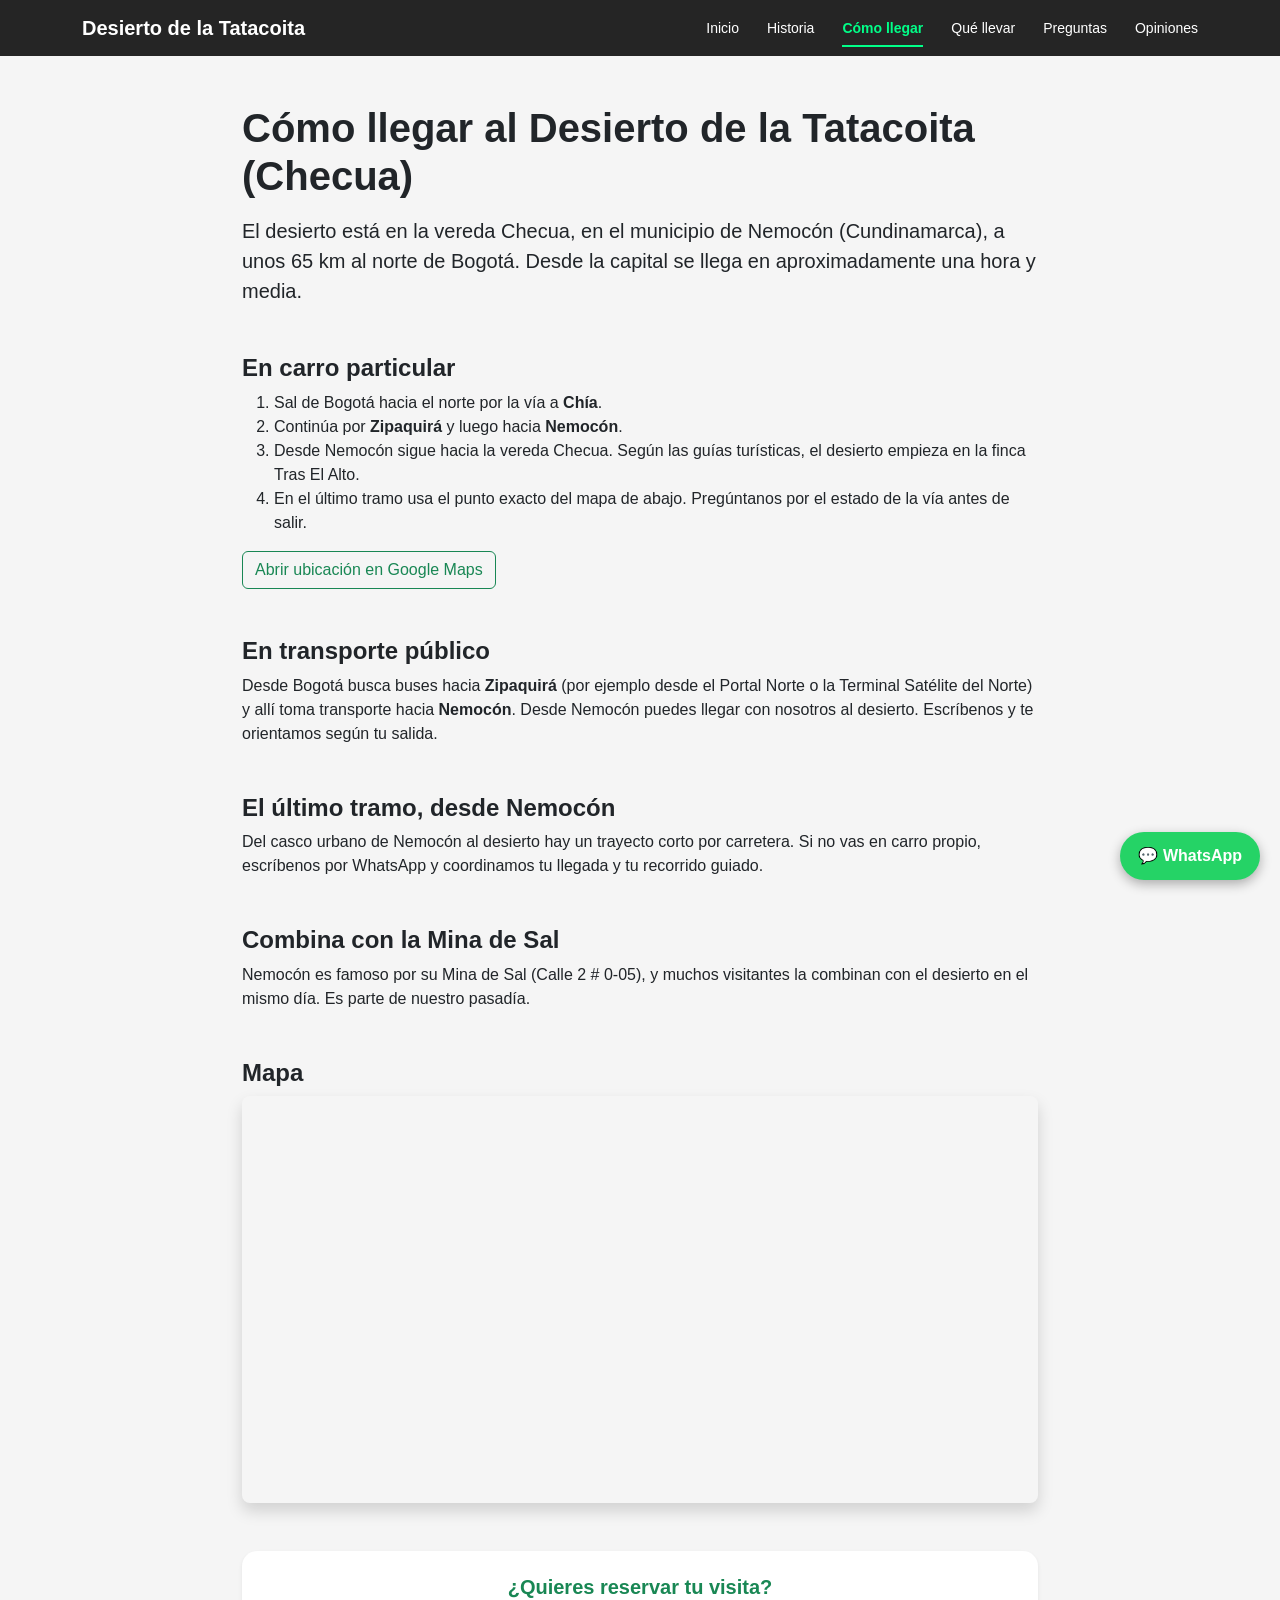
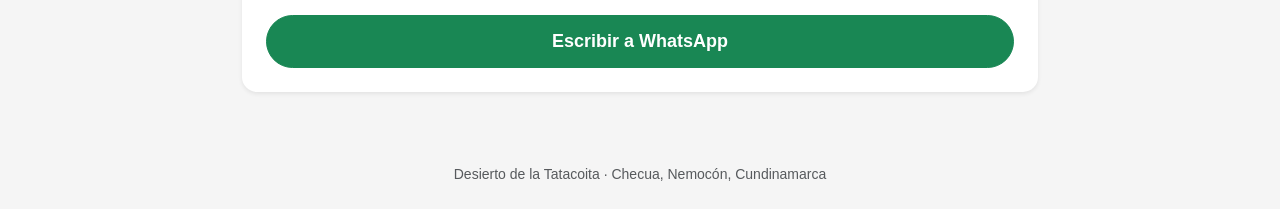
<file: como-llegar.html>
<!DOCTYPE html>
<html lang="es">
<head>
  <meta charset="UTF-8">
  <meta name="viewport" content="width=device-width, initial-scale=1">
  <title>Cómo llegar al Desierto de la Tatacoita (Checua) desde Bogotá</title>
  <meta name="description" content="Cómo llegar al Desierto de la Tatacoita en Nemocón desde Bogotá: ruta en carro por Chía y Zipaquirá, transporte público y mapa exacto.">
  <link href="https://cdn.jsdelivr.net/npm/bootstrap@5.3.3/dist/css/bootstrap.min.css" rel="stylesheet">
  <link rel="icon" type="image/jpeg" href="img/logo.jpeg">
  <link rel="stylesheet" href="style.css">
</head>
<body>
  <nav class="navbar navbar-dark" style="background:#1b4332;"><div class="container d-flex flex-wrap align-items-center"><a class="navbar-brand fw-bold" href="index.html">Desierto de la Tatacoita</a><div class="d-flex flex-wrap gap-2 small"><a class="nav-link py-1" href="index.html">Inicio</a><a class="nav-link py-1" href="historia.html">Historia</a><a class="nav-link py-1 active fw-bold" href="como-llegar.html">Cómo llegar</a><a class="nav-link py-1" href="que-llevar.html">Qué llevar</a><a class="nav-link py-1" href="preguntas-frecuentes.html">Preguntas</a><a class="nav-link py-1" href="opiniones.html">Opiniones</a></div></div></nav>
  <main class="container py-5" style="max-width:820px;">
    <h1 class="fw-bold mb-3">Cómo llegar al Desierto de la Tatacoita (Checua)</h1>
    <p class="lead">El desierto está en la vereda Checua, en el municipio de Nemocón (Cundinamarca), a unos 65 km al norte de Bogotá. Desde la capital se llega en aproximadamente una hora y media.</p>
    <h2 class="h4 fw-bold mt-5">En carro particular</h2>
    <ol>
      <li>Sal de Bogotá hacia el norte por la vía a <strong>Chía</strong>.</li>
      <li>Continúa por <strong>Zipaquirá</strong> y luego hacia <strong>Nemocón</strong>.</li>
      <li>Desde Nemocón sigue hacia la vereda Checua. Según las guías turísticas, el desierto empieza en la finca Tras El Alto.</li>
      <li>En el último tramo usa el punto exacto del mapa de abajo. Pregúntanos por el estado de la vía antes de salir.</li>
    </ol>
    <p><a class="btn btn-outline-success" href="https://maps.app.goo.gl/rmBdCSg79EXMcGaE7" target="_blank" rel="noopener">Abrir ubicación en Google Maps</a></p>
    <h2 class="h4 fw-bold mt-5">En transporte público</h2>
    <p>Desde Bogotá busca buses hacia <strong>Zipaquirá</strong> (por ejemplo desde el Portal Norte o la Terminal Satélite del Norte) y allí toma transporte hacia <strong>Nemocón</strong>. Desde Nemocón puedes llegar con nosotros al desierto. Escríbenos y te orientamos según tu salida.</p>
    <h2 class="h4 fw-bold mt-5">El último tramo, desde Nemocón</h2>
    <p>Del casco urbano de Nemocón al desierto hay un trayecto corto por carretera. Si no vas en carro propio, escríbenos por WhatsApp y coordinamos tu llegada y tu recorrido guiado.</p>
    <h2 class="h4 fw-bold mt-5">Combina con la Mina de Sal</h2>
    <p>Nemocón es famoso por su Mina de Sal (Calle 2 # 0-05), y muchos visitantes la combinan con el desierto en el mismo día. Es parte de nuestro pasadía.</p>
    <h2 class="h4 fw-bold mt-5">Mapa</h2>
    <div class="rounded-3 overflow-hidden shadow"><iframe src="https://www.google.com/maps?q=5.1335383,-73.8673001&z=17&output=embed" width="100%" height="400" style="border:0;" allowfullscreen loading="lazy" title="Ubicación del Desierto de la Tatacoita"></iframe></div>
    <div class="card border-0 shadow-sm text-center p-4 mt-5"><h2 class="h5 fw-bold text-success">¿Quieres reservar tu visita?</h2><a class="btn btn-success btn-lg fw-bold mt-2" href="https://wa.me/573115664376" target="_blank" rel="noopener">Escribir a WhatsApp</a></div>
  </main>
  <footer class="text-center text-muted py-4 small">Desierto de la Tatacoita · Checua, Nemocón, Cundinamarca</footer>
  <a href="https://wa.me/573115664376?text=Hola%2C%20quiero%20informaci%C3%B3n%20sobre%20el%20Desierto%20de%20la%20Tatacoita" target="_blank" rel="noopener" aria-label="Escribir por WhatsApp" style="position:fixed;bottom:20px;right:20px;z-index:1050;background:#25d366;color:#fff;border-radius:50px;padding:12px 18px;font-weight:700;text-decoration:none;box-shadow:0 4px 12px rgba(0,0,0,.3);">💬 WhatsApp</a>
</body>
</html>
</file>
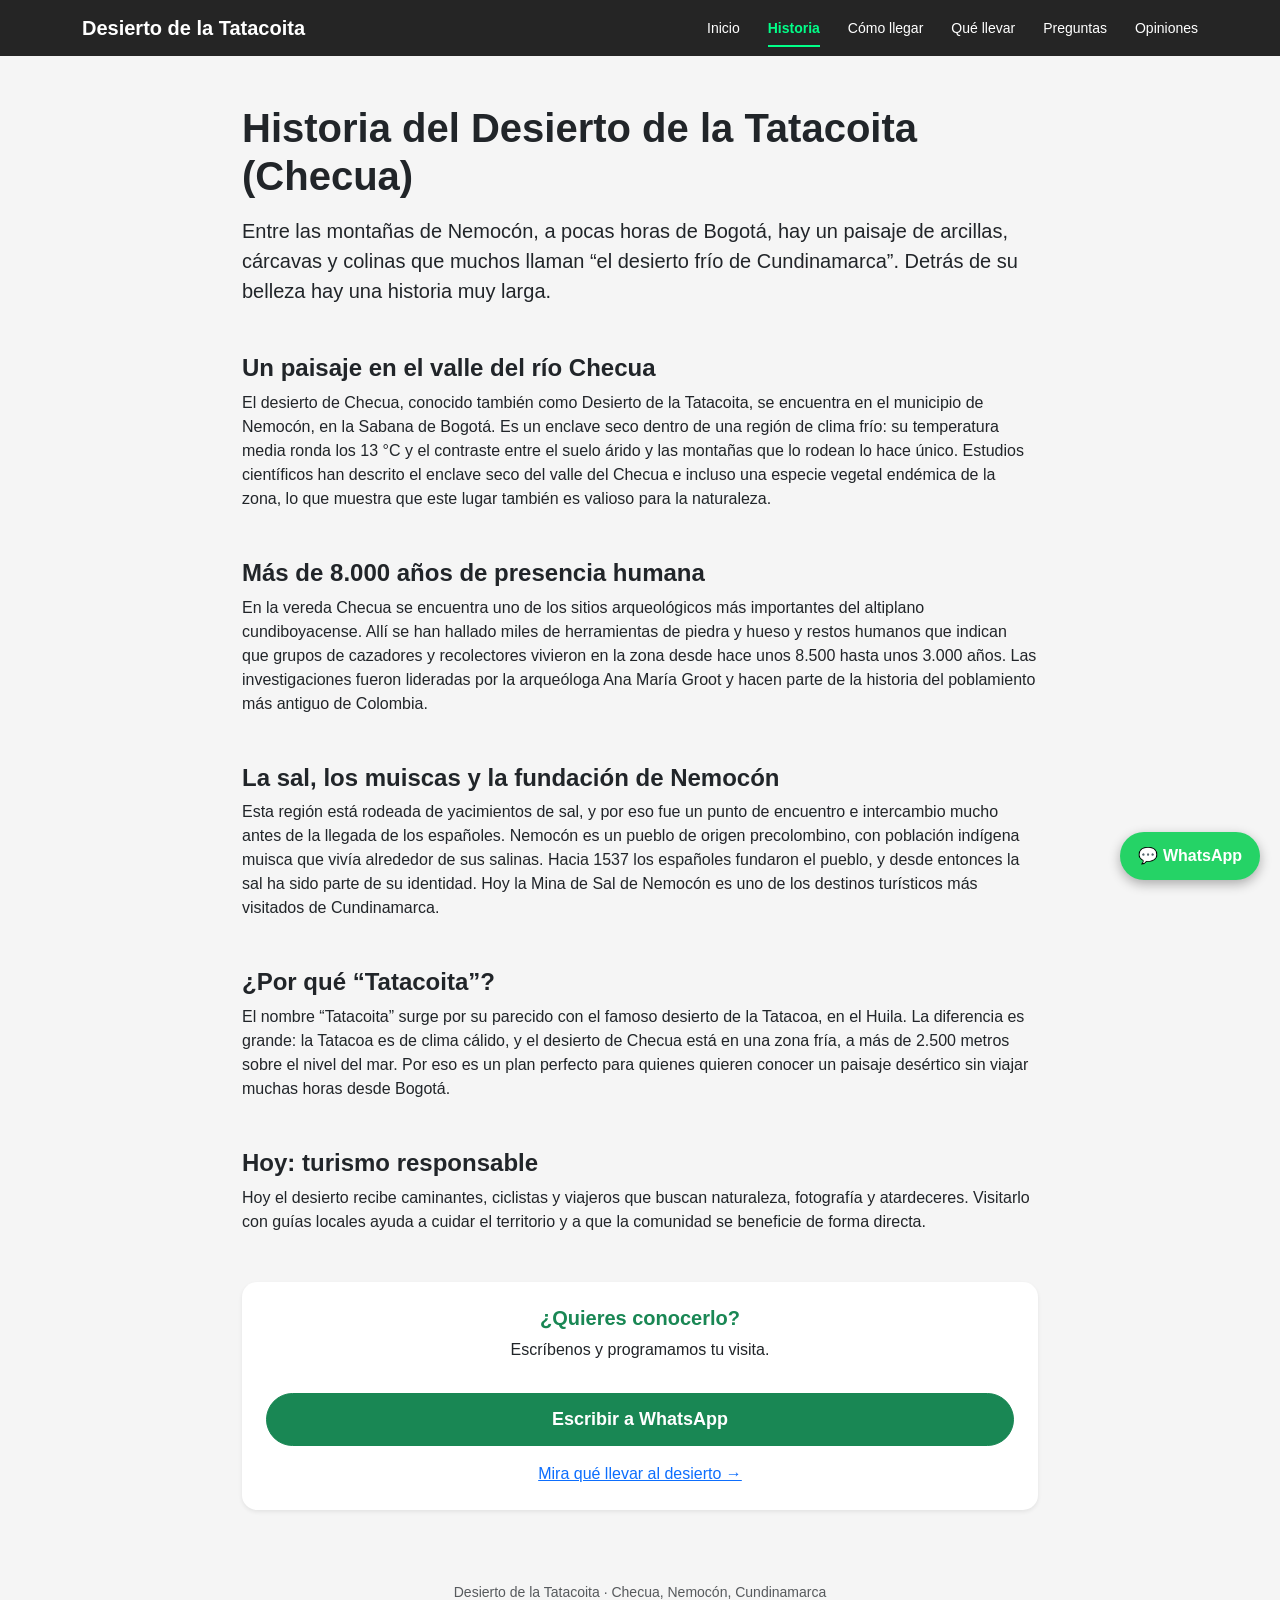
<file: historia.html>
<!DOCTYPE html>
<html lang="es">
<head>
  <meta charset="UTF-8">
  <meta name="viewport" content="width=device-width, initial-scale=1">
  <title>Historia del Desierto de la Tatacoita (Checua) | Nemocón, Cundinamarca</title>
  <meta name="description" content="Conoce la historia del Desierto de la Tatacoita o desierto de Checua en Nemocón: más de 8.000 años de presencia humana, la sal, los muiscas y el valle del río Checua.">
  <link href="https://cdn.jsdelivr.net/npm/bootstrap@5.3.3/dist/css/bootstrap.min.css" rel="stylesheet">
  <link rel="icon" type="image/jpeg" href="img/logo.jpeg">
  <link rel="stylesheet" href="style.css">
</head>
<body>
  <nav class="navbar navbar-dark" style="background:#1b4332;"><div class="container d-flex flex-wrap align-items-center"><a class="navbar-brand fw-bold" href="index.html">Desierto de la Tatacoita</a><div class="d-flex flex-wrap gap-2 small"><a class="nav-link py-1" href="index.html">Inicio</a><a class="nav-link py-1 active fw-bold" href="historia.html">Historia</a><a class="nav-link py-1" href="como-llegar.html">Cómo llegar</a><a class="nav-link py-1" href="que-llevar.html">Qué llevar</a><a class="nav-link py-1" href="preguntas-frecuentes.html">Preguntas</a><a class="nav-link py-1" href="opiniones.html">Opiniones</a></div></div></nav>

  <main class="container py-5" style="max-width:820px;">
    <h1 class="fw-bold mb-3">Historia del Desierto de la Tatacoita (Checua)</h1>
    <p class="lead">Entre las montañas de Nemocón, a pocas horas de Bogotá, hay un paisaje de arcillas, cárcavas y colinas que muchos llaman “el desierto frío de Cundinamarca”. Detrás de su belleza hay una historia muy larga.</p>

    <h2 class="h4 fw-bold mt-5">Un paisaje en el valle del río Checua</h2>
    <p>El desierto de Checua, conocido también como Desierto de la Tatacoita, se encuentra en el municipio de Nemocón, en la Sabana de Bogotá. Es un enclave seco dentro de una región de clima frío: su temperatura media ronda los 13 °C y el contraste entre el suelo árido y las montañas que lo rodean lo hace único. Estudios científicos han descrito el enclave seco del valle del Checua e incluso una especie vegetal endémica de la zona, lo que muestra que este lugar también es valioso para la naturaleza.</p>

    <h2 class="h4 fw-bold mt-5">Más de 8.000 años de presencia humana</h2>
    <p>En la vereda Checua se encuentra uno de los sitios arqueológicos más importantes del altiplano cundiboyacense. Allí se han hallado miles de herramientas de piedra y hueso y restos humanos que indican que grupos de cazadores y recolectores vivieron en la zona desde hace unos 8.500 hasta unos 3.000 años. Las investigaciones fueron lideradas por la arqueóloga Ana María Groot y hacen parte de la historia del poblamiento más antiguo de Colombia.</p>

    <h2 class="h4 fw-bold mt-5">La sal, los muiscas y la fundación de Nemocón</h2>
    <p>Esta región está rodeada de yacimientos de sal, y por eso fue un punto de encuentro e intercambio mucho antes de la llegada de los españoles. Nemocón es un pueblo de origen precolombino, con población indígena muisca que vivía alrededor de sus salinas. Hacia 1537 los españoles fundaron el pueblo, y desde entonces la sal ha sido parte de su identidad. Hoy la Mina de Sal de Nemocón es uno de los destinos turísticos más visitados de Cundinamarca.</p>

    <h2 class="h4 fw-bold mt-5">¿Por qué “Tatacoita”?</h2>
    <p>El nombre “Tatacoita” surge por su parecido con el famoso desierto de la Tatacoa, en el Huila. La diferencia es grande: la Tatacoa es de clima cálido, y el desierto de Checua está en una zona fría, a más de 2.500 metros sobre el nivel del mar. Por eso es un plan perfecto para quienes quieren conocer un paisaje desértico sin viajar muchas horas desde Bogotá.</p>

    <h2 class="h4 fw-bold mt-5">Hoy: turismo responsable</h2>
    <p>Hoy el desierto recibe caminantes, ciclistas y viajeros que buscan naturaleza, fotografía y atardeceres. Visitarlo con guías locales ayuda a cuidar el territorio y a que la comunidad se beneficie de forma directa.</p>
    <!-- Aquí puedes agregar la historia propia de la agencia y de cómo nació el proyecto. -->

    <div class="card border-0 shadow-sm text-center p-4 mt-5">
      <h2 class="h5 fw-bold text-success">¿Quieres conocerlo?</h2>
      <p class="mb-3">Escríbenos y programamos tu visita.</p>
      <a class="btn btn-success btn-lg fw-bold" href="https://wa.me/573115664376" target="_blank" rel="noopener">Escribir a WhatsApp</a>
      <a class="mt-3" href="que-llevar.html">Mira qué llevar al desierto →</a>
    </div>
  </main>

  <footer class="text-center text-muted py-4 small">
    Desierto de la Tatacoita · Checua, Nemocón, Cundinamarca
  </footer>
  <a href="https://wa.me/573115664376?text=Hola%2C%20quiero%20informaci%C3%B3n%20sobre%20el%20Desierto%20de%20la%20Tatacoita" target="_blank" rel="noopener" aria-label="Escribir por WhatsApp" style="position:fixed;bottom:20px;right:20px;z-index:1050;background:#25d366;color:#fff;border-radius:50px;padding:12px 18px;font-weight:700;text-decoration:none;box-shadow:0 4px 12px rgba(0,0,0,.3);">💬 WhatsApp</a>
</body>
</html>
</file>
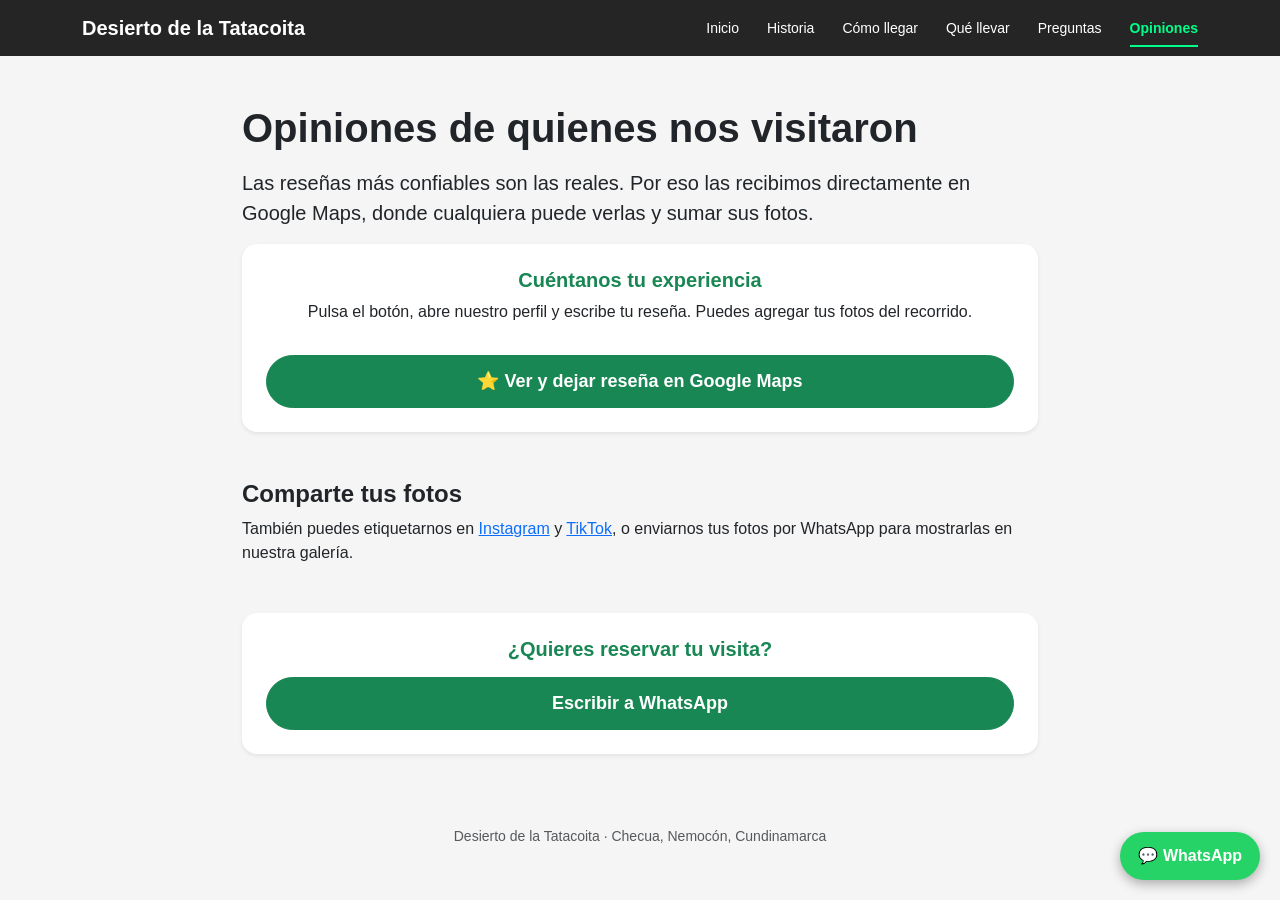
<file: opiniones.html>
<!DOCTYPE html>
<html lang="es">
<head>
  <meta charset="UTF-8">
  <meta name="viewport" content="width=device-width, initial-scale=1">
  <title>Opiniones y reseñas | Desierto de la Tatacoita (Checua)</title>
  <meta name="description" content="Lee las opiniones reales del Desierto de la Tatacoita en Nemocón y deja tu reseña con fotos en Google Maps.">
  <link href="https://cdn.jsdelivr.net/npm/bootstrap@5.3.3/dist/css/bootstrap.min.css" rel="stylesheet">
  <link rel="icon" type="image/jpeg" href="img/logo.jpeg">
  <link rel="stylesheet" href="style.css">
</head>
<body>
  <nav class="navbar navbar-dark" style="background:#1b4332;"><div class="container d-flex flex-wrap align-items-center"><a class="navbar-brand fw-bold" href="index.html">Desierto de la Tatacoita</a><div class="d-flex flex-wrap gap-2 small"><a class="nav-link py-1" href="index.html">Inicio</a><a class="nav-link py-1" href="historia.html">Historia</a><a class="nav-link py-1" href="como-llegar.html">Cómo llegar</a><a class="nav-link py-1" href="que-llevar.html">Qué llevar</a><a class="nav-link py-1" href="preguntas-frecuentes.html">Preguntas</a><a class="nav-link py-1 active fw-bold" href="opiniones.html">Opiniones</a></div></div></nav>
  <main class="container py-5" style="max-width:820px;">
    <h1 class="fw-bold mb-3">Opiniones de quienes nos visitaron</h1>
    <p class="lead">Las reseñas más confiables son las reales. Por eso las recibimos directamente en Google Maps, donde cualquiera puede verlas y sumar sus fotos.</p>
    <div class="card border-0 shadow-sm p-4 text-center mb-4">
      <h2 class="h5 fw-bold text-success">Cuéntanos tu experiencia</h2>
      <p>Pulsa el botón, abre nuestro perfil y escribe tu reseña. Puedes agregar tus fotos del recorrido.</p>
      <a class="btn btn-success btn-lg fw-bold" href="https://maps.app.goo.gl/rmBdCSg79EXMcGaE7" target="_blank" rel="noopener">⭐ Ver y dejar reseña en Google Maps</a>
    </div>
    <!-- AQUÍ PEGA el código del widget de reseñas (Elfsight, Trustindex u otro) para mostrar tus reseñas de Google dentro de esta página. -->
    <h2 class="h4 fw-bold mt-5">Comparte tus fotos</h2>
    <p>También puedes etiquetarnos en <a href="https://instagram.com/nemetontuagencia" target="_blank" rel="noopener">Instagram</a> y <a href="https://tiktok.com/@desierto_delatatacoita" target="_blank" rel="noopener">TikTok</a>, o enviarnos tus fotos por WhatsApp para mostrarlas en nuestra galería.</p>
    <div class="card border-0 shadow-sm text-center p-4 mt-5"><h2 class="h5 fw-bold text-success">¿Quieres reservar tu visita?</h2><a class="btn btn-success btn-lg fw-bold mt-2" href="https://wa.me/573115664376" target="_blank" rel="noopener">Escribir a WhatsApp</a></div>
  </main>
  <footer class="text-center text-muted py-4 small">Desierto de la Tatacoita · Checua, Nemocón, Cundinamarca</footer>
  <a href="https://wa.me/573115664376?text=Hola%2C%20quiero%20informaci%C3%B3n%20sobre%20el%20Desierto%20de%20la%20Tatacoita" target="_blank" rel="noopener" aria-label="Escribir por WhatsApp" style="position:fixed;bottom:20px;right:20px;z-index:1050;background:#25d366;color:#fff;border-radius:50px;padding:12px 18px;font-weight:700;text-decoration:none;box-shadow:0 4px 12px rgba(0,0,0,.3);">💬 WhatsApp</a>
</body>
</html>
</file>
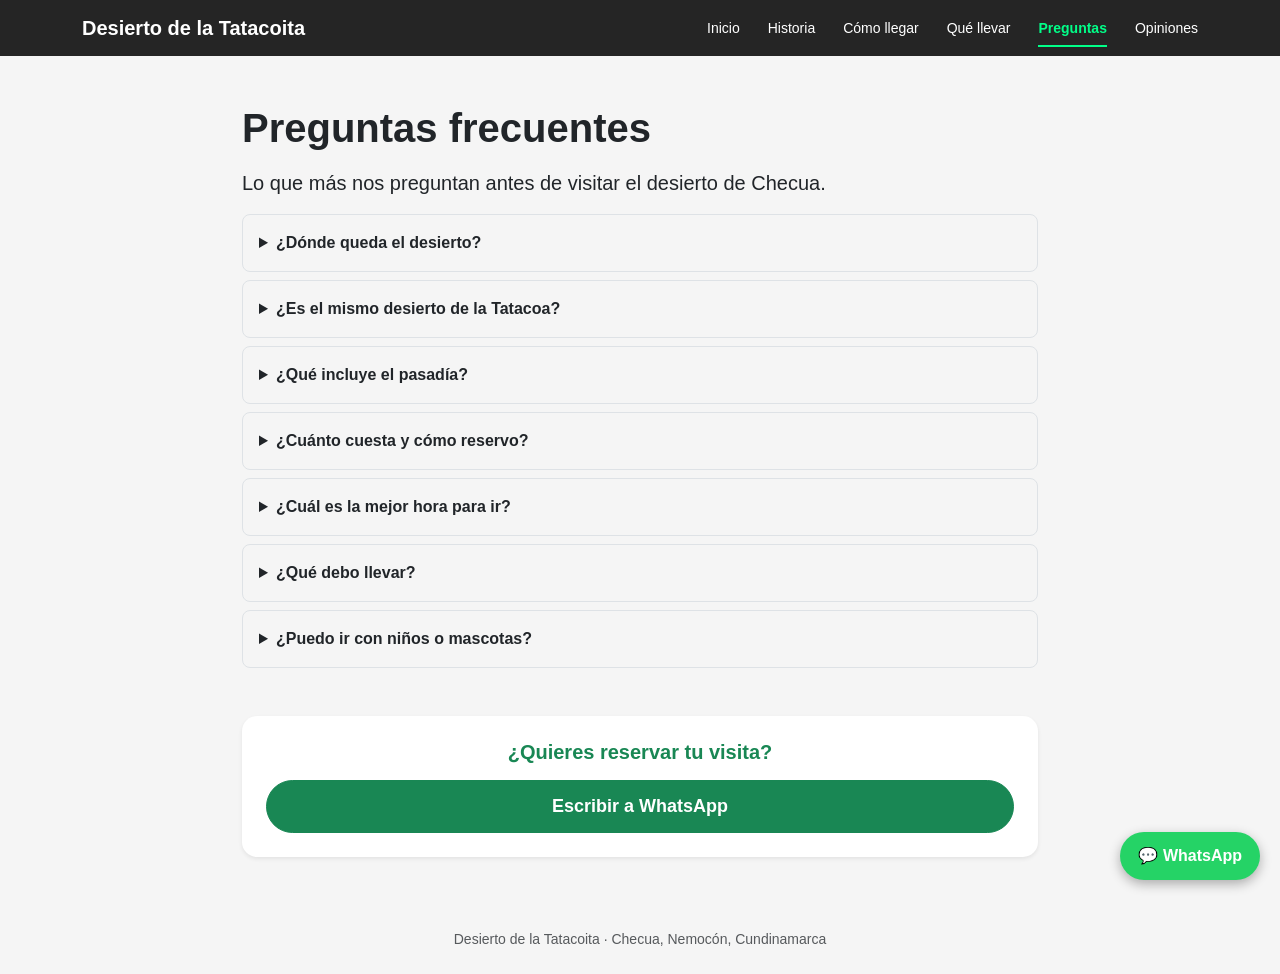
<file: preguntas-frecuentes.html>
<!DOCTYPE html>
<html lang="es">
<head>
  <meta charset="UTF-8">
  <meta name="viewport" content="width=device-width, initial-scale=1">
  <title>Preguntas frecuentes | Desierto de la Tatacoita (Checua)</title>
  <meta name="description" content="Resuelve tus dudas sobre el Desierto de la Tatacoita en Nemocón: ubicación, qué incluye el pasadía, qué llevar, mejor hora y cómo reservar.">
  <link href="https://cdn.jsdelivr.net/npm/bootstrap@5.3.3/dist/css/bootstrap.min.css" rel="stylesheet">
  <link rel="icon" type="image/jpeg" href="img/logo.jpeg">
  <link rel="stylesheet" href="style.css">
</head>
<body>
  <nav class="navbar navbar-dark" style="background:#1b4332;"><div class="container d-flex flex-wrap align-items-center"><a class="navbar-brand fw-bold" href="index.html">Desierto de la Tatacoita</a><div class="d-flex flex-wrap gap-2 small"><a class="nav-link py-1" href="index.html">Inicio</a><a class="nav-link py-1" href="historia.html">Historia</a><a class="nav-link py-1" href="como-llegar.html">Cómo llegar</a><a class="nav-link py-1" href="que-llevar.html">Qué llevar</a><a class="nav-link py-1 active fw-bold" href="preguntas-frecuentes.html">Preguntas</a><a class="nav-link py-1" href="opiniones.html">Opiniones</a></div></div></nav>
  <main class="container py-5" style="max-width:820px;">
    <h1 class="fw-bold mb-3">Preguntas frecuentes</h1>
    <p class="lead">Lo que más nos preguntan antes de visitar el desierto de Checua.</p>
    <details class="border rounded-3 p-3 mb-2"><summary class="fw-bold">¿Dónde queda el desierto?</summary><p class="mt-2 mb-0">En la vereda Checua, municipio de Nemocón, Cundinamarca, a unos 65 km al norte de Bogotá (cerca de hora y media en carro). Mira la página <a href="como-llegar.html">Cómo llegar</a>.</p></details><details class="border rounded-3 p-3 mb-2"><summary class="fw-bold">¿Es el mismo desierto de la Tatacoa?</summary><p class="mt-2 mb-0">No. La Tatacoa está en el Huila y es de clima cálido. El desierto de la Tatacoita o Checua está en Cundinamarca, en zona fría, y por eso es un plan fácil desde Bogotá.</p></details><details class="border rounded-3 p-3 mb-2"><summary class="fw-bold">¿Qué incluye el pasadía?</summary><p class="mt-2 mb-0">Caminata guiada por el desierto, entrada a la Mina de Sal de Nemocón y almuerzo típico de la región. Confirma con nosotros los detalles de tu fecha.</p></details><details class="border rounded-3 p-3 mb-2"><summary class="fw-bold">¿Cuánto cuesta y cómo reservo?</summary><p class="mt-2 mb-0">Los precios cambian según el plan y el tamaño del grupo. Escríbenos por WhatsApp y te respondemos con valores y fechas disponibles.</p></details><details class="border rounded-3 p-3 mb-2"><summary class="fw-bold">¿Cuál es la mejor hora para ir?</summary><p class="mt-2 mb-0">Muchos visitantes recomiendan la tarde, cuando el sol dora las formaciones y las sombras se ven más marcadas.</p></details><details class="border rounded-3 p-3 mb-2"><summary class="fw-bold">¿Qué debo llevar?</summary><p class="mt-2 mb-0">Ropa en capas, calzado cerrado, bloqueador, gorra y agua. Revisa la lista completa en <a href="que-llevar.html">Qué llevar</a>.</p></details><details class="border rounded-3 p-3 mb-2"><summary class="fw-bold">¿Puedo ir con niños o mascotas?</summary><p class="mt-2 mb-0">Escríbenos antes de reservar para confirmar las condiciones de tu grupo.</p></details>
    <div class="card border-0 shadow-sm text-center p-4 mt-5"><h2 class="h5 fw-bold text-success">¿Quieres reservar tu visita?</h2><a class="btn btn-success btn-lg fw-bold mt-2" href="https://wa.me/573115664376" target="_blank" rel="noopener">Escribir a WhatsApp</a></div>
  </main>
  <footer class="text-center text-muted py-4 small">Desierto de la Tatacoita · Checua, Nemocón, Cundinamarca</footer>
  <a href="https://wa.me/573115664376?text=Hola%2C%20quiero%20informaci%C3%B3n%20sobre%20el%20Desierto%20de%20la%20Tatacoita" target="_blank" rel="noopener" aria-label="Escribir por WhatsApp" style="position:fixed;bottom:20px;right:20px;z-index:1050;background:#25d366;color:#fff;border-radius:50px;padding:12px 18px;font-weight:700;text-decoration:none;box-shadow:0 4px 12px rgba(0,0,0,.3);">💬 WhatsApp</a>
</body>
</html>
</file>
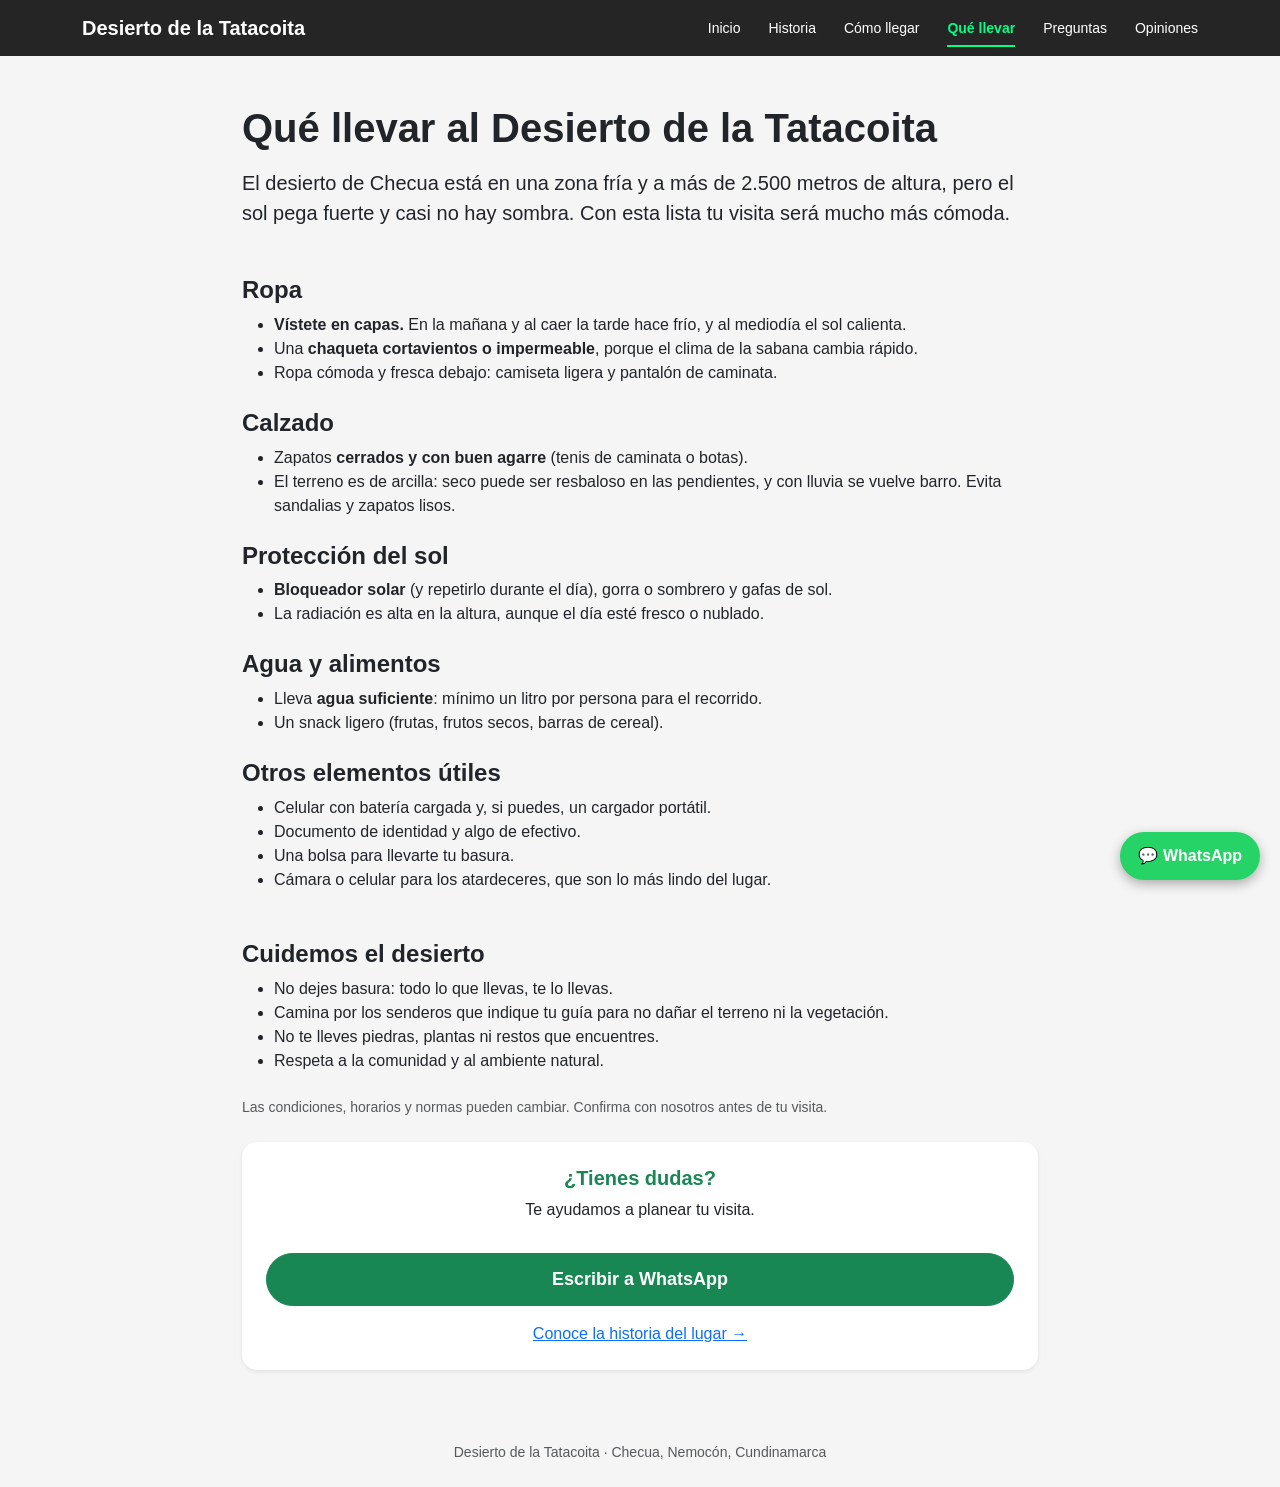
<file: que-llevar.html>
<!DOCTYPE html>
<html lang="es">
<head>
  <meta charset="UTF-8">
  <meta name="viewport" content="width=device-width, initial-scale=1">
  <title>Qué llevar al Desierto de la Tatacoita (Checua) | Recomendaciones</title>
  <meta name="description" content="Recomendaciones para visitar el Desierto de la Tatacoita en Nemocón: ropa, calzado, protección solar, hidratación y buenas prácticas para cuidar el lugar.">
  <link href="https://cdn.jsdelivr.net/npm/bootstrap@5.3.3/dist/css/bootstrap.min.css" rel="stylesheet">
  <link rel="icon" type="image/jpeg" href="img/logo.jpeg">
  <link rel="stylesheet" href="style.css">
</head>
<body>
  <nav class="navbar navbar-dark" style="background:#1b4332;"><div class="container d-flex flex-wrap align-items-center"><a class="navbar-brand fw-bold" href="index.html">Desierto de la Tatacoita</a><div class="d-flex flex-wrap gap-2 small"><a class="nav-link py-1" href="index.html">Inicio</a><a class="nav-link py-1" href="historia.html">Historia</a><a class="nav-link py-1" href="como-llegar.html">Cómo llegar</a><a class="nav-link py-1 active fw-bold" href="que-llevar.html">Qué llevar</a><a class="nav-link py-1" href="preguntas-frecuentes.html">Preguntas</a><a class="nav-link py-1" href="opiniones.html">Opiniones</a></div></div></nav>

  <main class="container py-5" style="max-width:820px;">
    <h1 class="fw-bold mb-3">Qué llevar al Desierto de la Tatacoita</h1>
    <p class="lead">El desierto de Checua está en una zona fría y a más de 2.500 metros de altura, pero el sol pega fuerte y casi no hay sombra. Con esta lista tu visita será mucho más cómoda.</p>

    <h2 class="h4 fw-bold mt-5">Ropa</h2>
    <ul>
      <li><strong>Vístete en capas.</strong> En la mañana y al caer la tarde hace frío, y al mediodía el sol calienta.</li>
      <li>Una <strong>chaqueta cortavientos o impermeable</strong>, porque el clima de la sabana cambia rápido.</li>
      <li>Ropa cómoda y fresca debajo: camiseta ligera y pantalón de caminata.</li>
    </ul>

    <h2 class="h4 fw-bold mt-4">Calzado</h2>
    <ul>
      <li>Zapatos <strong>cerrados y con buen agarre</strong> (tenis de caminata o botas).</li>
      <li>El terreno es de arcilla: seco puede ser resbaloso en las pendientes, y con lluvia se vuelve barro. Evita sandalias y zapatos lisos.</li>
    </ul>

    <h2 class="h4 fw-bold mt-4">Protección del sol</h2>
    <ul>
      <li><strong>Bloqueador solar</strong> (y repetirlo durante el día), gorra o sombrero y gafas de sol.</li>
      <li>La radiación es alta en la altura, aunque el día esté fresco o nublado.</li>
    </ul>

    <h2 class="h4 fw-bold mt-4">Agua y alimentos</h2>
    <ul>
      <li>Lleva <strong>agua suficiente</strong>: mínimo un litro por persona para el recorrido.</li>
      <li>Un snack ligero (frutas, frutos secos, barras de cereal).</li>
    </ul>

    <h2 class="h4 fw-bold mt-4">Otros elementos útiles</h2>
    <ul>
      <li>Celular con batería cargada y, si puedes, un cargador portátil.</li>
      <li>Documento de identidad y algo de efectivo.</li>
      <li>Una bolsa para llevarte tu basura.</li>
      <li>Cámara o celular para los atardeceres, que son lo más lindo del lugar.</li>
    </ul>

    <h2 class="h4 fw-bold mt-5">Cuidemos el desierto</h2>
    <ul>
      <li>No dejes basura: todo lo que llevas, te lo llevas.</li>
      <li>Camina por los senderos que indique tu guía para no dañar el terreno ni la vegetación.</li>
      <li>No te lleves piedras, plantas ni restos que encuentres.</li>
      <li>Respeta a la comunidad y al ambiente natural.</li>
    </ul>

    <p class="text-muted small mt-4">Las condiciones, horarios y normas pueden cambiar. Confirma con nosotros antes de tu visita.</p>

    <div class="card border-0 shadow-sm text-center p-4 mt-4">
      <h2 class="h5 fw-bold text-success">¿Tienes dudas?</h2>
      <p class="mb-3">Te ayudamos a planear tu visita.</p>
      <a class="btn btn-success btn-lg fw-bold" href="https://wa.me/573115664376" target="_blank" rel="noopener">Escribir a WhatsApp</a>
      <a class="mt-3" href="historia.html">Conoce la historia del lugar →</a>
    </div>
  </main>

  <footer class="text-center text-muted py-4 small">
    Desierto de la Tatacoita · Checua, Nemocón, Cundinamarca
  </footer>
  <a href="https://wa.me/573115664376?text=Hola%2C%20quiero%20informaci%C3%B3n%20sobre%20el%20Desierto%20de%20la%20Tatacoita" target="_blank" rel="noopener" aria-label="Escribir por WhatsApp" style="position:fixed;bottom:20px;right:20px;z-index:1050;background:#25d366;color:#fff;border-radius:50px;padding:12px 18px;font-weight:700;text-decoration:none;box-shadow:0 4px 12px rgba(0,0,0,.3);">💬 WhatsApp</a>
</body>
</html>
</file>
<file: style.css>
/* AJUSTE DE LOGO DE MENÚ */
.logo-menu {
    width: 45px !important;
    height: 45px !important;
    border-radius: 50% !important;
    object-fit: cover !important;
}

/* NUEVA SECCIÓN HERO CON FONDO REFORZADO */
hero-seccion {
    min-height: 100vh;
    padding-top: 120px;
    padding-bottom: 60px;
    background: linear-gradient(rgba(0, 0, 0, 0.7), rgba(0, 0, 0, 0.7)), url("img/tatacoa.jpg") center/cover no-repeat;
    background-color: #1b4332 !important; /* Verde oscuro si no carga la foto */
    color: #ffffff !important;
    position: relative;
}

.hero-content h1, 
.hero-content h3, 
.hero-content p {
    text-shadow: 1px 1px 4px rgba(0, 0, 0, 0.8);
}/* REGLA MAESTRA DE SEGURIDAD PARA IMÁGENES */
img {
    max-width: 100% !important;
    height: auto;
}

html {
    scroll-behavior: smooth;
}

section {
    scroll-margin-top: 90px;
}

body {
    margin: 0;
    font-family: Arial, Helvetica, sans-serif;
    background: #f5f5f5;
}

/* MENÚ NAVEGACIÓN Y LOGO RÍGIDO */
.navbar {
    background: rgba(0, 0, 0, 0.85) !important;
    backdrop-filter: blur(8px);
}

.logo-menu {
    width: 45px !important;
    height: 45px !important;
    max-width: 45px !important;
    max-height: 45px !important;
    border-radius: 50%;
    object-fit: cover;
}

.navbar-brand h5 {
    color: white;
    font-size: 22px;
    margin: 0;
    font-weight: 700;
}

.navbar-brand small {
    color: #9fd37c;
    letter-spacing: 1px;
    font-size: 11px;
}

.nav-link {
    color: white !important;
    margin-left: 20px;
    transition: .3s;
    position: relative;
    cursor: pointer;
    font-weight: 500;
}

.nav-link::after {
    content: "";
    position: absolute;
    left: 0;
    bottom: -4px;
    width: 0;
    height: 2px;
    background: #00ff88;
    transition: .3s;
}

.nav-link:hover {
    color: #00ff88 !important;
}

.nav-link:hover::after, .nav-link.active::after {
    width: 100%;
}

.nav-link.active {
    color: #00ff88 !important;
    font-weight: bold;
}

/* HERO PRINCIPAL */
/* HERO PRINCIPAL */
.hero {
    min-height: 80vh;
    display: flex;
    flex-direction: column;
    justify-content: center;
    align-items: center;
    text-align: center;
    padding: 140px 20px 80px; /* Margen superior para que el menú no tape el texto */
    background: linear-gradient(rgba(0, 0, 0, 0.65), rgba(0, 0, 0, 0.65)), url("img/tatacoa.jpg");
    background-size: cover;
    background-position: center;
    background-color: #1b4332; /* Fondo de respaldo visible y elegante */
    color: #ffffff !important;
}

.hero h1 {
    font-size: 2.8rem;
    font-weight: 700;
    color: #ffffff !important;
    margin-bottom: 15px;
}

.hero h3 {
    font-size: 1.5rem;
    color: #52b788 !important;
    margin-bottom: 15px;
}

.hero p {
    font-size: 1.1rem;
    color: #f8f9fa !important;
    max-width: 700px;
}


.slogan {
    font-size: 22px;
    font-style: italic;
    color: #FFD66B;
    margin-top: 30px;
}

.btn-success {
    margin-top: 15px;
    padding: 12px 25px;
    font-size: 18px;
    border-radius: 30px;
}

/* DESTINOS Y GALERÍA */
.destinos img, .galeria img {
    transition: transform .3s ease;
    cursor: pointer;
}

.destinos img:hover, .galeria img:hover {
    transform: scale(1.05);
}

.card {
    border: none;
    border-radius: 15px;
    transition: 0.4s;
}

.card:hover {
    transform: translateY(-10px);
    box-shadow: 0 15px 30px rgba(0,0,0,.25);
}

/* EXPERIENCIAS */
#experiencias {
    padding-top: 80px;
}

#experiencias h2 {
    font-weight: 700;
}

.experiencia-img {
    width: 100%;
    height: 380px;
    max-height: 380px;
    object-fit: cover;
    border-radius: 20px;
    box-shadow: 0 10px 30px rgba(0,0,0,.2);
    transition: .4s;
}

.experiencia-img:hover {
    transform: scale(1.03);
}

/* TARJETAS DE PLANES */
.tarjeta-plan {
    background: #ffffff;
    border-radius: 12px;
    box-shadow: 0 4px 15px rgba(0,0,0,0.1);
    padding: 30px 20px;
    position: relative;
    display: flex;
    flex-direction: column;
    justify-content: space-between;
    text-align: left;
}

.tarjeta-plan.destacado {
    border: 2px solid #e67e22;
}

.badge {
    position: absolute;
    top: -12px;
    right: 20px;
    background: #e67e22;
    color: white;
    padding: 4px 12px;
    border-radius: 20px;
    font-size: 12px;
    font-weight: bold;
}

.badge-noche {
    background: #2c3e50;
    color: white;
    padding: 4px 12px;
    border-radius: 20px;
    font-size: 12px;
    font-weight: bold;
}

.btn-plan {
    display: block;
    text-align: center;
    background-color: #25d366;
    color: white;
    text-decoration: none;
    padding: 12px;
    border-radius: 8px;
    font-weight: bold;
    transition: background 0.3s;
}

.btn-plan:hover {
    background-color: #1eb954;
    color: white;
}

/* BOTÓN FLOTANTE WHATSAPP */
.whatsapp-float {
    position: fixed;
    width: 60px;
    height: 60px;
    bottom: 20px;
    right: 20px;
    background-color: #25D366;
    color: white;
    border-radius: 50%;
    text-align: center;
    font-size: 30px;
    box-shadow: 2px 2px 10px rgba(0,0,0,0.3);
    display: flex;
    align-items: center;
    justify-content: center;
    text-decoration: none;
    z-index: 1000;
}

/* ANIMACIONES FADE-UP */
.fade-up {
    opacity: 0;
    transform: translateY(30px);
    transition: all 0.6s ease;
}

.fade-up.show {
    opacity: 1;
    transform: translateY(0);
}
/* EFECTO DE MOVIMIENTO Y ANIMACIÓN EN DESTINOS */
#destinos .card {
    transition: transform 0.4s ease, box-shadow 0.4s ease;
    overflow: hidden; /* Mantiene la imagen dentro de los bordes redondeados */
}

#destinos .card img {
    transition: transform 0.5s ease;
}

/* Movimiento al pasar el cursor (Hover) */
#destinos .card:hover {
    transform: translateY(-10px); /* Eleva la tarjeta suavemente hacia arriba */
    box-shadow: 0 15px 30px rgba(0, 0, 0, 0.2) !important; /* Agrega una sombra elegante */
}

#destinos .card:hover img {
    transform: scale(1.08); /* Hace un ligero zoom a la imagen */
}
/* ANIMACIÓN FORZADA PARA TARJETAS DE DESTINOS */
#destinos .card {
    transition: transform 0.3s ease-in-out, box-shadow 0.3s ease-in-out !important;
    cursor: pointer;
}

#destinos .card img {
    transition: transform 0.4s ease-in-out !important;
}

/* EFECTO HOVER (MOVIMIENTO AL PASAR EL CURSOR) */
#destinos .card:hover {
    transform: translateY(-12px) !important;
    box-shadow: 0 12px 25px rgba(0, 0, 0, 0.25) !important;
}

#destinos .card:hover img {
    transform: scale(1.06) !important;
}
</file>
